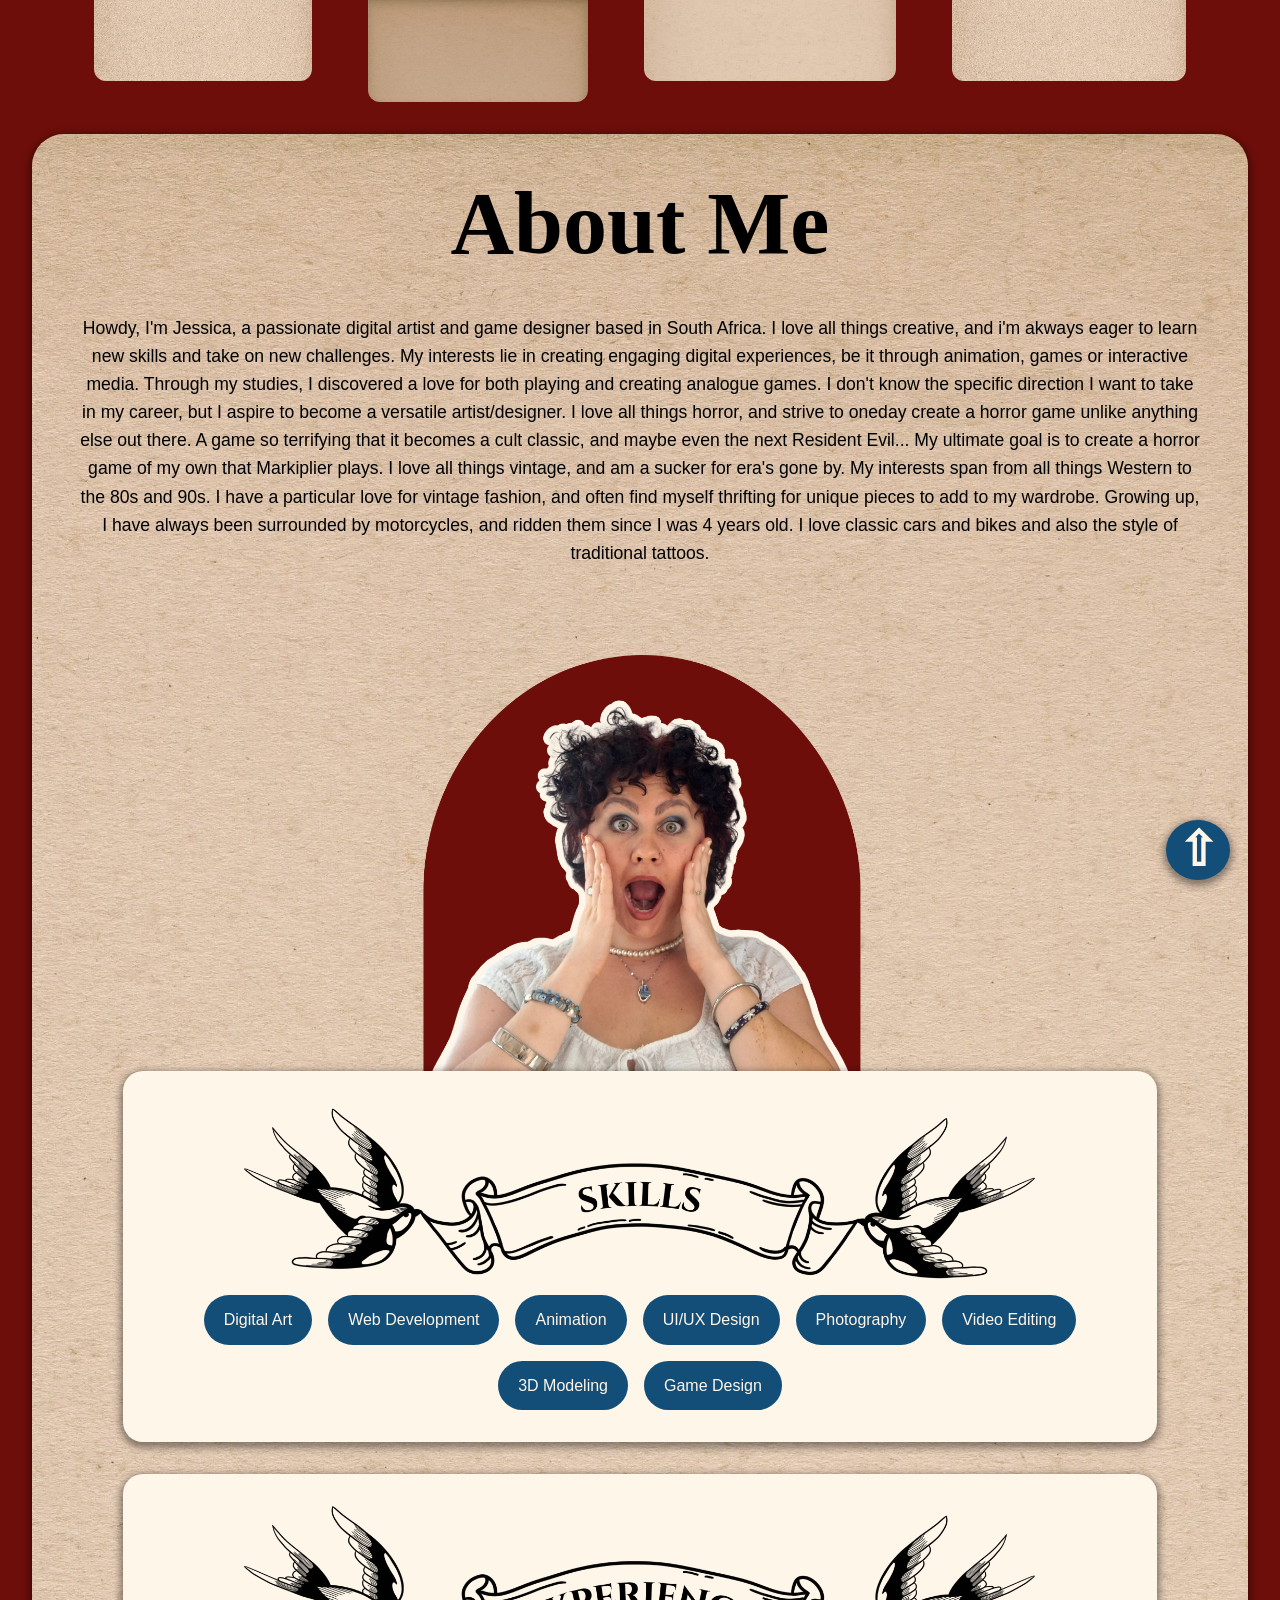
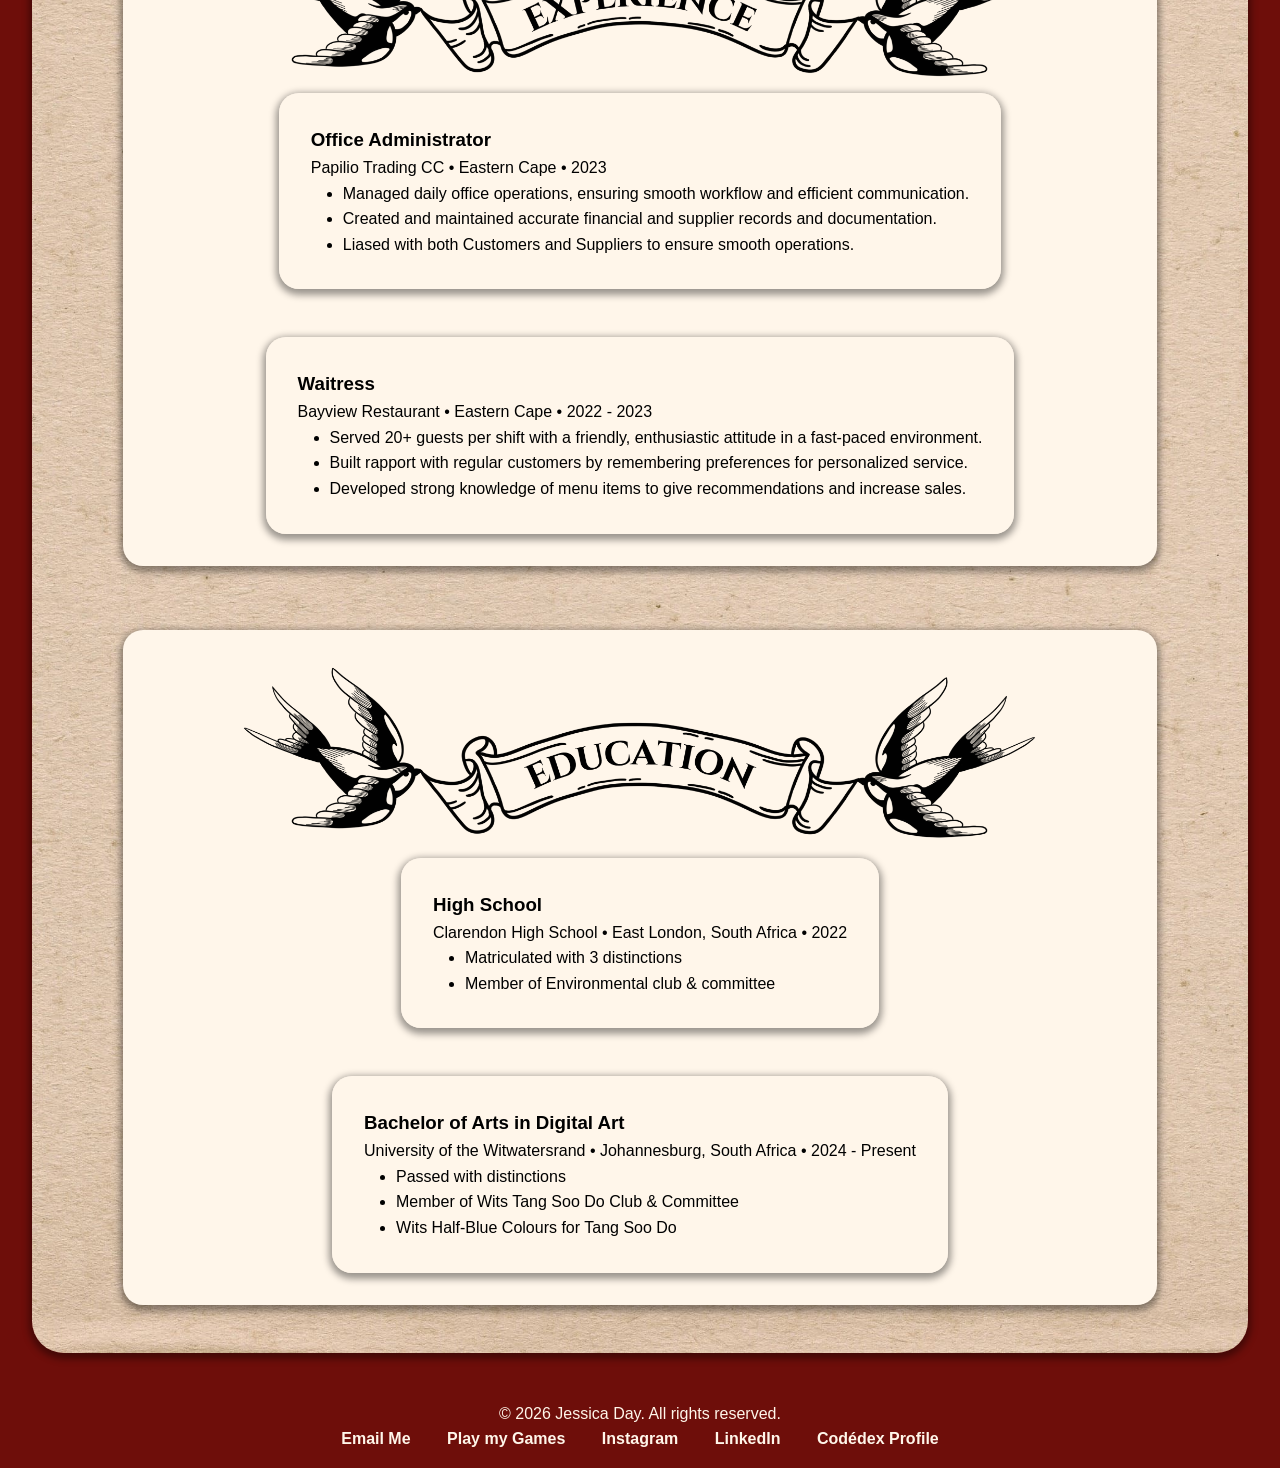
<file: about.html>
<!DOCTYPE html>
<html lang="en">
<head>
    <meta charset="UTF-8">
    <meta name="viewport" content="width=device-width, initial-scale=1.0">
    <meta name="description" content="Description of metadata as seen in search preview">

    <title>Jesterday's Portfolio</title>
    <link rel="stylesheet" href="CSS/style.css">

</head>

<body class="preload dark-mode">

    <a id="top"></a>
    
    <div id="nav-placeholder"></div>

    <div class="page-content">

        <section class="intro">
            <div class="about-text">
                <h1 class="page-title">About Me</h1>
                <p class="bio">
                    Howdy, I'm Jessica, a passionate digital artist and game designer based in South Africa. I love all things creative, and i'm akways eager to learn new skills and take on new challenges.
                    My interests lie in creating engaging digital experiences, be it through animation, games or interactive media. Through my studies, I discovered a love for both playing and creating analogue games.
                    I don't know the specific direction I want to take in my career, but I aspire to become a versatile artist/designer.

                    I love all things horror, and strive to oneday create a horror game unlike anything else out there. A game so terrifying that it becomes a cult classic, and maybe even the next Resident Evil...
                    My ultimate goal is to create a horror game of my own that Markiplier plays.

                    I love all things vintage, and am a sucker for era's gone by. My interests span from all things Western to the 80s and 90s. 
                    I have a particular love for vintage fashion, and often find myself thrifting for unique pieces to add to my wardrobe.
                    Growing up, I have always been surrounded by motorcycles, and ridden them since I was 4 years old. I love classic cars and bikes and also the style of traditional tattoos.

                </p>
            </div>

            <div class="about-image">
                <img src="Assets/aboutpic.png" alt="Aboutpic">
            </div>
        </section>

        <section class="skills-section" id="skills">
            <div class="container">

                <div class="section-banner">
                    <img class="banner" src="Assets/skills.png" alt="banner">
                </div>

                <ul class="skills-list">
                    <li class="skill-item">Digital Art</li>
                    <li class="skill-item">Web Development</li>
                    <li class="skill-item">Animation</li>
                    <li class="skill-item">UI/UX Design</li>
                    <li class="skill-item">Photography</li>
                    <li class="skill-item">Video Editing</li>
                    <li class="skill-item">3D Modeling</li>
                    <li class="skill-item">Game Design</li>
                </ul>
            </div>
        </section>

        <section class="experience-section">
            <div class="container">

                <div class="section-banner">
                    <img class="banner" src="Assets/experience.png" alt="banner">
                </div>

                <article class="experience-card">
                    <h3>Office Administrator</h3>
                    <p>Papilio Trading CC • Eastern Cape • 2023</p>
                    <ul>
                        <li>Managed daily office operations, ensuring smooth workflow and efficient communication.</li>
                        <li>Created and maintained accurate financial and supplier records and documentation.</li>
                        <li>Liased with both Customers and Suppliers to ensure smooth operations.</li>
                    </ul>
                </article>
    
                <article class="experience-card">
                    <h3>Waitress</h3>
                    <p>Bayview Restaurant • Eastern Cape • 2022 - 2023</p>
                    <ul>
                        <li>Served 20+ guests per shift with a friendly, enthusiastic attitude in a fast-paced environment.</li>
                        <li>Built rapport with regular customers by remembering preferences for personalized service.</li>
                        <li>Developed strong knowledge of menu items to give recommendations and increase sales.</li>
                    </ul>
                </article>

            </div>
        </section>

        <section class="education-section" id="education">
            <div class="container">

                <div class="section-banner">
                    <img class="banner" src="Assets/education.png" alt="banner">
                </div>

                <article class="education-card">
                    <h3>High School</h3>
                    <p>Clarendon High School • East London, South Africa • 2022</p>
                    <ul>
                        <li>Matriculated with 3 distinctions</li>
                        <li>Member of Environmental club & committee</li>
                    </ul>
                </article>
    
                <article class="education-card">
                    <h3>Bachelor of Arts in Digital Art</h3>
                    <p>University of the Witwatersrand • Johannesburg, South Africa • 2024 - Present</p>
                    <ul>
                        <li>Passed with distinctions</li>
                        <li>Member of Wits Tang Soo Do Club & Committee</li>
                        <li>Wits Half-Blue Colours for Tang Soo Do</li>
                    </ul>
                </article>

            </div>
        </section>

        <a href="#top" class="back-to-top">&#8679;</a>

    </div>

    <footer>
        <p>&copy; 2026 Jessica Day. All rights reserved.</p>
        <div class="links">
                <a class="link" href="mailto:jday6274@gmail.com">Email Me</a>
                <a class="link" href="https://jesterday11.itch.io/" target="_blank">Play my Games</a>
                <a class="link" href="https://www.instagram.com/jesterday_7/" target="_blank">Instagram</a>
                <a class="link" href="https://www.linkedin.com/in/jessica-day-36222924b/" target="_blank">LinkedIn</a>
                <a class="link" href="https://www.codedex.io/@Jesterday" target="_blank">Codédex Profile</a>
            </div>
    </footer>

        <script src="JavaScript/main.js" defer></script>
    
</body>
</html>
</file>
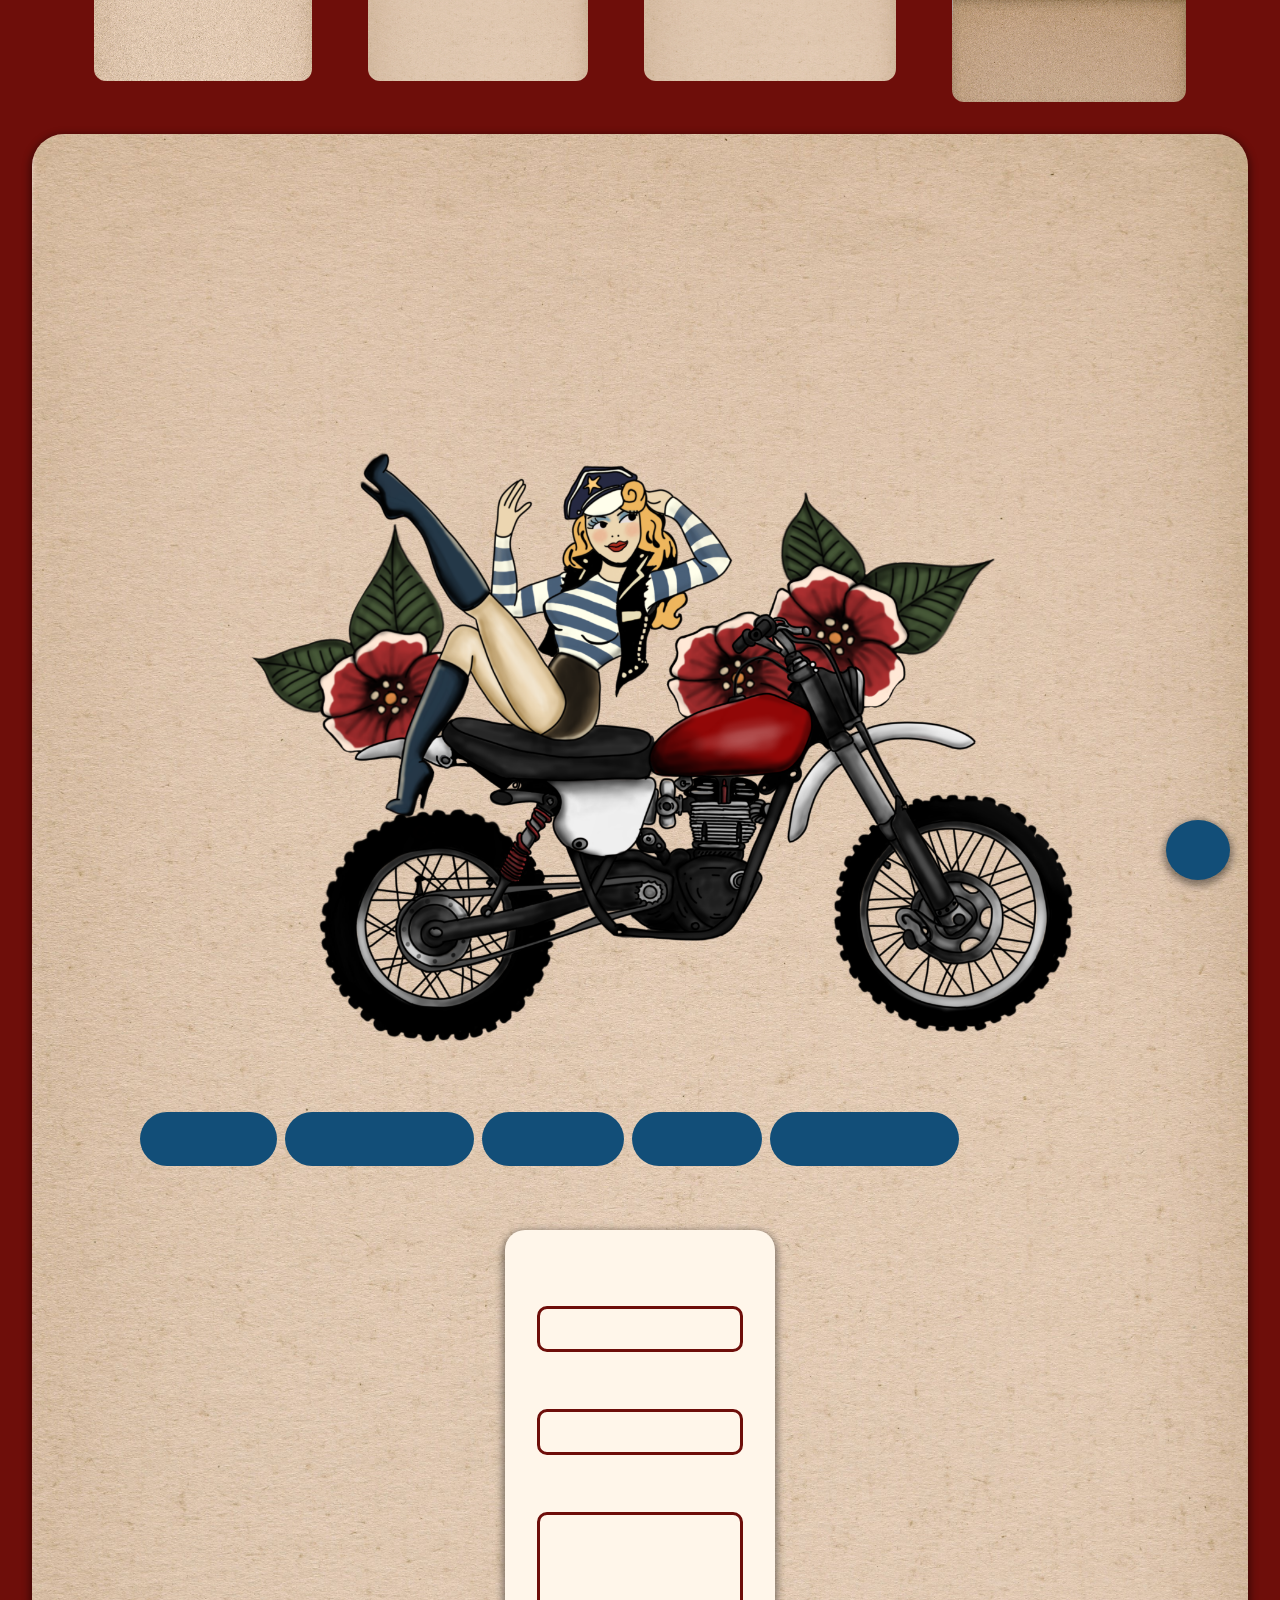
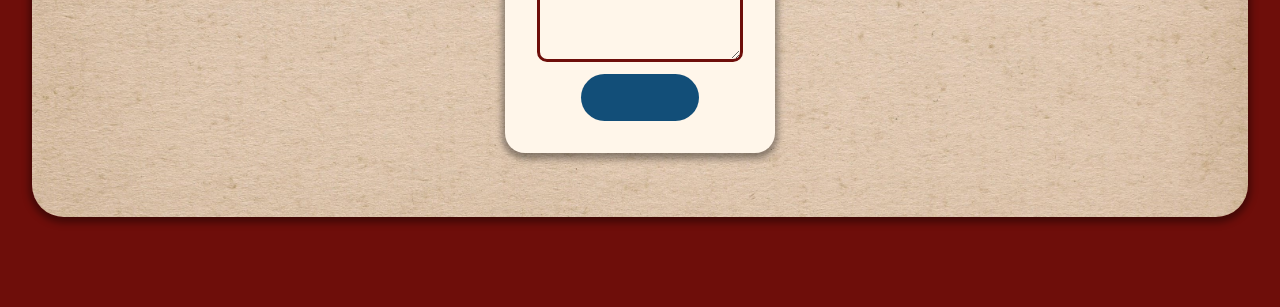
<file: contact.html>
<!DOCTYPE html>
<html lang="en">
<head>
    <meta charset="UTF-8">
    <meta name="viewport" content="width=device-width, initial-scale=1.0">
    <meta name="description" content="Description of metadata as seen in search preview">

    <title>Jesterday's Portfolio</title>
    <link rel="stylesheet" href="CSS/style.css"/>
    
</head>

<body class="preload dark-mode">
    
    <a id="top"></a>

    <div id="nav-placeholder"></div>

    <div class="page-content">
    
        <section class="intro contact-layout">

            <div class="contact-left">
                <h1 class="page-title">Contact</h1>

                <p class="bio">
                    Like what you see? Don't hesitate to reach out if you have any questions or would like to collaborate!
                </p>

                <div class="piccy">
                    <img src="Assets/girl.png" alt="gorl">
                </div>

                <div class="contact-links">
                    <a class="contact-link" href="mailto:jday6274@gmail.com">Email Me</a>
                    <a class="contact-link" href="https://jesterday11.itch.io/" target="_blank">Play my Games</a>
                    <a class="contact-link" href="https://www.instagram.com/jesterday_7/" target="_blank">Instagram</a>
                    <a class="contact-link" href="https://www.linkedin.com/in/jessica-day-36222924b/" target="_blank">LinkedIn</a>
                    <a class="contact-link" href="https://www.codedex.io/@Jesterday" target="_blank">Codédex Profile</a>
                </div>
            </div>

   
            <div class="contact-right">
                 <div class="container contact-form-container">
                    <form action="https://api.web3forms.com/submit" method="POST">
                        <input type="hidden" name="access_key" value="7b21a200-7bbb-4ae2-be1c-eec8dc0ac96b">

                        <label>Name</label>
                        <input type="text" name="name" required>

                        <label>Email</label>
                        <input type="email" name="email" required>

                        <label>Message</label>
                        <textarea name="message" required></textarea>

                        <button class="submit" type="submit">Submit</button>
                    </form>
                </div>
                
            </div>
        </section>
        
        <a href="#top" class="back-to-top">⇧</a>

    </div>

    <footer>
        <p>&copy; 2026 Jessica Day. All rights reserved.</p>
    </footer>

        <script src="JavaScript/main.js" defer></script>
    
</body>
</html>
</file>
<file: CSS/style.css>
:root {
    --the-red: #6e0e0a;
    --secondary: #fff6ea;
    --secondary-dark: #ddcbb6;
    --accent: #124e78;
    --accent-dark: #0b2e4d;
    --text-color: #000000;
    --text-light: #fff6ea;
    --bg-color: #fff6ea;

    --shadow-soft: 0 3px 7px 3px rgba(0, 0, 0, 0.393);
    --shadow-inset: inset 0 4px 10px rgba(0, 0, 0, 0.15);

    --max-width: 1400px;

    --font-display: "DistilleryStrong", serif;
    --font-heading: "Cinzel Bold", serif;
    --font-body: "Montserrat-Regular", sans-serif;
}

body.dark-mode {
    --secondary: #000000;
    --secondary-dark: #141414;
    --accent: #124e78;
    --accent-dark: #0b2e4d;
    --text-color: #fff6ea;
}

/* Fonts */
@font-face {
    font-family: "DistilleryStrong";
    src: url("https://db.onlinewebfonts.com/t/4cc83785869a1c1a43299ee232d4ac5d.eot");
    src: url("https://db.onlinewebfonts.com/t/4cc83785869a1c1a43299ee232d4ac5d.eot?#iefix") format("embedded-opentype"),
        url("https://db.onlinewebfonts.com/t/4cc83785869a1c1a43299ee232d4ac5d.woff2") format("woff2"),
        url("https://db.onlinewebfonts.com/t/4cc83785869a1c1a43299ee232d4ac5d.woff") format("woff"),
        url("https://db.onlinewebfonts.com/t/4cc83785869a1c1a43299ee232d4ac5d.ttf") format("truetype"),
        url("https://db.onlinewebfonts.com/t/4cc83785869a1c1a43299ee232d4ac5d.svg#DistilleryStrong") format("svg");
}

@font-face {
    font-family: "Cinzel Bold";
    src: url("https://db.onlinewebfonts.com/t/2d13d52146cd7dc1b1206d1d74fa58bc.eot");
    src: url("https://db.onlinewebfonts.com/t/2d13d52146cd7dc1b1206d1d74fa58bc.eot?#iefix") format("embedded-opentype"),
        url("https://db.onlinewebfonts.com/t/2d13d52146cd7dc1b1206d1d74fa58bc.woff2") format("woff2"),
        url("https://db.onlinewebfonts.com/t/2d13d52146cd7dc1b1206d1d74fa58bc.woff") format("woff"),
        url("https://db.onlinewebfonts.com/t/2d13d52146cd7dc1b1206d1d74fa58bc.ttf") format("truetype"),
        url("https://db.onlinewebfonts.com/t/2d13d52146cd7dc1b1206d1d74fa58bc.svg#Cinzel Bold") format("svg");
}

@font-face {
    font-family: "Montserrat-Regular";
    src: url("https://db.onlinewebfonts.com/t/07689d4eaaa3d530d58826b5d7f84735.eot");
    src: url("https://db.onlinewebfonts.com/t/07689d4eaaa3d530d58826b5d7f84735.eot?#iefix") format("embedded-opentype"),
        url("https://db.onlinewebfonts.com/t/07689d4eaaa3d530d58826b5d7f84735.woff2") format("woff2"),
        url("https://db.onlinewebfonts.com/t/07689d4eaaa3d530d58826b5d7f84735.woff") format("woff"),
        url("https://db.onlinewebfonts.com/t/07689d4eaaa3d530d58826b5d7f84735.ttf") format("truetype"),
        url("https://db.onlinewebfonts.com/t/07689d4eaaa3d530d58826b5d7f84735.svg#Montserrat-Regular") format("svg");
}

/* Reset & Base */
* {
    box-sizing: border-box;
    margin: 0;
    padding: 0;
}

html {
    scroll-behavior: smooth;
}

html,
body {
    min-height: 100vh;
}

body {
    background-color: var(--the-red);
    background-size: cover;
    color: var(--text-color);
    font-family: var(--font-body);
    line-height: 1.6;
    opacity: 0;
    transition: opacity 0.4s ease, background 0.4s ease, color 0.4s ease;
}

body.loaded {
    opacity: 1;
}

img {
    display: block;
    max-width: 100%;
}

a {
    color: inherit;
}

html {
    font-size: 16px;
}

/* Fluid type scaling */
@media (max-width: 1000px) {
    html {
        font-size: 15px;
    }
}

@media (max-width: 600px) {
    html {
        font-size: 14px;
    }
}

@media (max-width: 400px) {
    html {
        font-size: 13px;
    }
}

/* Theme */
.light-dark-theme {
    all: unset;
    margin-left: 0.5rem;
    border: 0;
    background: none;
    cursor: pointer;
}

body.dark-mode .nav-btn,
body.dark-mode .page-content {
    background-image: url("../Assets/blackBG.jpg");
}

body.dark-mode .banner {
    filter: brightness(1) invert(0.90);
}

body.dark-mode .section-break {
    background-image: url("../Assets/border suit.png");
    mix-blend-mode: difference;
}

/* Layout */
.page-content {
    width: min(95%, var(--max-width));
    margin: 2rem auto;

    border-radius: 2rem;
    overflow: hidden;
    padding-bottom: 1rem;

    background-image: url("../Assets/blog.jpg");
    background-size: cover;
    background-position: center;

    box-shadow: var(--shadow-soft);
}

.intro {
    display: flex;
    flex-direction: column;
    justify-content: space-between;
    align-items: center;
    gap: 1.5rem;
    width: 100%;
}


.hero-text, .about-text,
.work-text,
.contact-text {
    display: flex;
    flex: 1;
    flex-direction: column;
    align-items: flex-start;
    padding: 2rem 3rem;
}

.featured-work-section,
.contact-section,
.projects {
    display: flex;
    flex-direction: column;
    justify-content: center;
    align-items: center;
}

.experience-section,
.education-section,
.work-section,
.contact-page,
.game-section {
    padding: 2rem 0;
}

/* Navigation */

.nav-bar {
    display: flex;
    justify-content: flex-end;
    align-items: center;
    gap: 0.5rem;
}

.nav-btn {
    align-self: flex-start;
    margin: 0 1.5rem;
    padding: 1.7rem 5rem;
    border: 0;
    border-radius: 0 0 0.75rem 0.75rem;
    background-image: url("Assets/blog.jpg");
    background-position: center;
    background-size: cover;
    color: var(--text-color);
    cursor: pointer;
    font-family: var(--font-heading);
    font-size: 1.5rem;
    transition: padding-bottom 0.2s ease, box-shadow 0.2s ease;
}


.nav-btn:hover, .nav-btn.active {
    padding-bottom: 3rem;
    background-position: top;
    background-repeat: repeat-x;
    box-shadow: var(--shadow-inset);
    filter: brightness(0.85) saturate(1.4);
}

.nav-links {
    display: flex;
    flex: 1;
    flex-wrap: no-wrap;
    justify-content: center;
    align-items: center;
    gap: 0.5rem;
    min-width: 0;
}

.hamburger {
    display: none;
    border: none;
    background: none;
    color: var(--secondary);
    font-size: 2rem;
    cursor: pointer;
}

/* Shared Components */
.btn,
.contact-link,
.back-to-top,
.game-section a, .submit {
    display: inline-flex;
    justify-content: center;
    align-self: center;
    width: fit-content;
    min-height: 44px;
    padding: 0.8rem 2rem;
    border: 0;
    border-radius: 999px;
    background: var(--accent);
    color: var(--text-light);
    cursor: pointer;
    font-family: var(--font-body);
    font-size: 1.1rem;
    text-align: center;
    text-decoration: none;
    transition: background-color 0.3s ease, transform 0.3s ease;
}

.btn:hover,
.contact-link:hover,
.back-to-top:hover,
.game-section a:hover, .submit:hover {
    background: var(--accent-dark);
    transform: translateY(-2px);
}

.back-to-top {
    position: fixed;
    right: 50px;
    bottom: 20px;

    width: 64px;
    height: 60px;
    border-radius: 50%;

    display: flex;
    align-items: center;
    justify-content: center;

    font-size: 3rem;
    font-weight: 900;
    line-height: 1;

    box-shadow: var(--shadow-soft);
    transition: transform 0.2s ease, background 0.3s ease;
}

.card-btn {
    display: inline-flex;
    justify-content: flex-end;
    align-items: center;
    width: fit-content;
    min-height: 44px;
    margin-top: 1rem;
    padding: 0.8rem 2rem;
    border: 0;
    border-radius: 999px;
    background: var(--secondary);
    color: var(--accent);
    cursor: pointer;
    font-family: var(--font-body);
    font-size: 1.1rem;
    text-align: center;
    text-decoration: none;
    transition: background-color 0.3s ease, transform 0.3s ease;
}

.card-btn:hover {
    background: var(--secondary-dark);
    color: var(--accent-dark);
    transform: translateY(-2px);
}


/* Page Elements */
.page-title {
    display: flex;
    justify-content: flex-start;
    align-items: baseline;
    gap: 1rem;
    width: 100%;
    padding: 1rem;
    font-family: var(--font-display);
    font-size: 5.5rem;
    line-height: 0.95;
    
}

.section-break {
    width: 100%;
    height: 60px;
    margin: 5rem 0;
    background-image: url("Assets/border suit.png");
    background-position: 0 center;
    background-repeat: repeat-x;
    background-size: auto 95%;
}

.section-banner {
    display: flex;
    justify-content: center;
    align-items: center;
    margin: 0;
}

.banner {
    display: block;
    width: 100%;
    max-width: 50rem;
}

.position {
    padding-top: 1rem;
    padding-left: 2rem;
    font-family: var(--font-heading);
    font-size: 1.75rem;
    line-height: 1.2;
}

.bio {
    width: 100%;
    max-width: 1200px;
    padding: 2rem 0;
    font-size: 1.1rem;
    text-align: center;
}

.label {
    font-weight: 700;
}

.link {
    padding: 0.5rem 1rem;
    color: var(--secondary);
    font-weight: 700;
    text-decoration: none;
}

.link:hover {
    color: var(--secondary-dark);
    text-decoration: underline;
}

/* Home Page */
.hero-text .page-title {
    flex: 1;
    justify-content: flex-start;
}

.about-text .page-title,
.work-text .page-title,
.contact-text .page-title {
    justify-content: center;
}

.hero-text .bio {
    flex: 1;
    text-align: left;
}

.hero-image {
    display: flex;
    flex-shrink: 0;
    justify-content: space-around;
    align-self: center;
    width: min(475px, 80vw);
    aspect-ratio: 1;
    margin: 2rem 0;
    overflow: hidden;
}

.profile-pic {
    width: 100%;
    height: 100%;
    object-fit: contain;
}

/* Cards & Grids */
.featured-work-content,
.project-grid {
    display: grid;
    grid-template-columns: repeat(3, 1fr);
    gap: 1.5rem;
    width: 95%;
    max-width: var(--max-width);
    padding: 2rem;
}

.project-card,
.featured-card {
    aspect-ratio: 3 / 4;
    perspective: 1000px;
}

.card-sides {
    position: relative;
    width: 98%;
    height: 105%;
    cursor: pointer;
    transform-style: preserve-3d;
    transition: transform 1s;
}

.card-sides.is-flipped {
    transform: rotateY(180deg);
}

.card-face {
    position: absolute;
    width: 100%;
    height: 100%;
    overflow: hidden;
    border-radius: 1rem;
    backface-visibility: hidden;
    box-shadow: var(--shadow-soft);
    transform: translateZ(0);
}

.card-front img {
    width: 100%;
    height: 100%;
    object-fit: cover;
    object-position: center;
}

.card-back {
    display: flex;
    flex-direction: column;
    justify-content: center;
    align-items: center;
    background-color: var(--accent);
    color: var(--secondary);
    text-align: center;
    transform: rotateY(180deg);
}

/* About Page */
.about-image {
    flex-shrink: 0;
    width: 500px;
    height: auto;
    max-width: 35vw;
}



.skills-list {
    display: flex;
    flex-wrap: wrap;
    justify-content: center;
    gap: 1rem;
    list-style: none;
}

.skill-item {
    padding: 0.75rem 1.25rem;
    border-radius: 999px;
    background: var(--accent);
    color: var(--secondary);
}

.experience-card,
.education-card {
    padding: 2rem;
    border-radius: 20px;
    background: rgba(255, 246, 234, 0.75);
    box-shadow: var(--shadow-soft);
}

.experience-card + .experience-card,
.education-card + .education-card {
    margin-top: 2rem;
}

.experience-card ul,
.education-card ul {
    padding-left: 2rem;
}

/* Work Pages */
.container {
    display: flex;
    flex-direction: column;
    justify-content: center;
    align-items: center;
    gap: 1rem;
    width: 85%;
    max-width: 1100px;
    margin: 0 auto;
    padding: 2rem;
    border-radius: 20px;
    background-color: var(--secondary);
    box-shadow: var(--shadow-soft);
    filter: brightness(1);
}

.game-title,
.other-title {
    font-family: var(--font-heading);
    font-size: 4rem;
    line-height: 1;
}

.game-info,
.other-info {
    display: flex;
    flex-wrap: wrap;
    justify-content: center;
    align-items: center;
    gap: 1rem;
    list-style: none;
    font-family: var(--font-heading);
    font-size: 1.1rem;
}

.game-info li,
.other-info li {
    padding: 0 1rem;
    border-radius: 12px;
    background: none;
}

.game-description,
.other-description {
    max-width: 1000px;
    padding: 1rem 0;
    font-size: 1.1rem;
    line-height: 1.5;
    text-align: center;
}

.game-images,
.concept-images {
    display: grid;
    grid-template-columns: repeat(3, 1fr);
    gap: 1rem;
}

.game-images img,
.concept-images img {
    width: 100%;
    aspect-ratio: 16 / 9;
    border-radius: 12px;
    object-fit: cover;
    cursor: pointer;
    box-shadow: var(--shadow-soft);
}

.game-images img:hover,
.concept-images img:hover {
    transform: scale(1.07);
}

.concept-images img {
    background-color: var(--secondary-dark);
}

.image-caption {
    position: absolute;
    bottom: 8px;
    width: 100%;
    padding: 8px 12px;
    color: var(--text-color);
    font-size: 15px;
    text-align: center;
}



/* Other Page */
.carousel {
    display: flex;
    gap: 2rem;
    width: 100%;
    padding: 2rem 0;
    overflow-x: auto;
    scroll-snap-type: x mandatory;
}

.animation-card {
    position: relative;
    flex: 0 0 350px;
    height: 500px;
    overflow: hidden;
    border-radius: 20px;
    box-shadow: var(--shadow-soft);
    cursor: pointer;
    perspective: 1000px;
    scroll-snap-align: start;
    transition: transform 0.3s ease;
}

.animation-card:hover {
    transform: scale(1.05);
}

.animation-card img {
    width: 100%;
    height: 100%;
    object-fit: cover;
    transition: transform 0.3s ease;
}

.animation-card:hover img {
    filter: blur(7px) brightness(0.4);
}

.animation-card:hover .play-overlay {
    opacity: 0;
    transition: transform 0.3s ease;
}

.animation-card h3 {
    padding: 1rem;
    font-family: var(--font-heading);
    text-align: center;
}

.card-overlay {
    position: absolute;
    inset: 0;
    display: flex;
    flex-direction: column;
    justify-content: center;
    align-items: center;
    padding: 2rem;
    background: rgba(0, 0, 0, 0.45);
    color: var(--secondary);
    text-align: center;
    opacity: 0;
    transition: opacity 0.4s ease;
}

.animation-card:hover .card-overlay {
    opacity: 1;
}

.play-overlay {
    position: absolute;
    top: 50%;
    left: 50%;
    display: flex;
    justify-content: center;
    align-items: center;
    width: 80px;
    height: 80px;
    border-radius: 50%;
    background: var(--text-color);
    color: var(--secondary);
    font-size: 2rem;
    pointer-events: none;
    transform: translate(-50%, -50%);
}

/* Contact Page */
.contact-layout {
    display: flex;
    justify-content: space-between;
    align-items: center;
    gap: 4rem;
    padding: 3rem;
}

.contact-left {
    display: flex;
    flex: 1;
    flex-direction: column;
    justify-content: left;
    align-items: flex-start;
    gap: 1rem;
}

.contact-right {
    display: flex;
    flex-direction: column;
    flex: 1;
    justify-content: center;
    align-items: flex-start;
}

.piccy img {
    width: 1000px;
    height: auto;
}

.contact-form-container {
    width: 100%;
    max-width: 500px;
}

.contact-form-container form {
    display: flex;
    flex-direction: column;
    gap: 0.8rem;
    width: 100%;
}

.contact-form-container input,
.contact-form-container textarea {
    padding: 0.8rem;
    border: 3px solid var(--the-red);
    border-radius: 10px;
    background: var(--secondary);
}

.contact-form-container textarea {
    min-height: 150px;
}

label {
    font-family: var(--font-heading);
    font-size: 1.2rem;
}

.submit {
    align-self: center;
    justify-content: center;
}

.contact-links {
    display: flex;
    flex-wrap: wrap;
    gap: 0.5rem;
    margin-top: 1rem;
}

/* Lightboxes */
.lightbox,
.video-lightbox {
    display: none;
    position: fixed;
    justify-content: center;
    align-items: center;
}

.lightbox {
    top: 0;
    left: 0;
    width: 100%;
    height: 100%;
    z-index: 1000;
    background-color: rgba(0, 0, 0, 0.8);
    backdrop-filter: blur(7px);
}

.video-lightbox {
    inset: 0;
    z-index: 9999;
    background: rgba(0, 0, 0, 0.9);
}

.video-lightbox.active {
    display: flex;
}

.lightbox-content {
    position: relative;
    display: flex;
    flex-direction: column;
    align-items: center;
}

.lightbox-content img {
    width: auto;
    height: auto;
    max-width: min(80vw, 900px);
    max-height: 75vh;
    border: solid 1rem var(--text-color);
    border-radius: 12px;
    background-color: var(--secondary-dark);
    box-shadow: 0 0 20px rgba(0, 0, 0, 0.5);
    object-fit: contain;
}

.lightbox-caption {
    margin-top: 1rem;
    color: var(--secondary);
    font-family: var(--font-heading);
    font-size: 1.5rem;
    text-align: center;
}

.video-lightbox video {
    max-width: min(90vw, 1200px);
    max-height: 85vh;
    border-radius: 12px;
    box-shadow: 0 0 30px rgba(0, 0, 0, 0.6);
}

.lightbox .prev,
.lightbox .next,
.video-lightbox .prev,
.video-lightbox .next {
    position: absolute;
    top: 50%;
    z-index: 1001;
    width: 50px;
    height: 50px;
    padding: 10px;
    border: none;
    border-radius: 50%;
    background-color: transparent;
    color: #ffffff;
    cursor: pointer;
    font-size: 2.5rem;
    transform: translateY(-50%);
}

.lightbox .prev,
.video-lightbox .prev {
    left: 20px;
}

.lightbox .next,
.video-lightbox .next {
    right: 20px;
}

.lightbox .close,
.close-video {
    position: absolute;
    top: 20px;
    right: 20px;
    z-index: 1001;
    border: none;
    background: none;
    color: #ffffff;
    cursor: pointer;
    font-size: 2rem;
}

/* Footer */
footer {
    width: 100%;
    padding: 1rem;
    background-color: var(--the-red);
    color: var(--text-light);
    text-align: center;
}

/* Responsiveness */

@media (max-width: 1232px) {

    .nav-bar {
        position: sticky;
        top: 0;
        z-index: 1000;

        display: flex;
        justify-content: flex-end;
        align-items: center;

        min-height: 80px;
        padding: 0 1rem;
    }

    .hamburger {
        display: flex;
        justify-content: center;
        align-items: center;
        font-size: 2rem;
        padding: 0.5rem;
        margin-left: 1rem;
    }

    .nav-links {
        display: flex;
        align-items: center;
        gap: 0.5rem;

        max-width: 0;
        overflow: hidden;

        transition: max-width 0.3s ease;
    }

    .nav-links.active {
        max-width: 1000px;
    }

    .nav-btn {
        margin: 0;
        padding: 0.8rem 1.5rem;
        border-radius: 999px;
        font-size: 1rem;
        white-space: nowrap;
    }

    .nav-btn:hover,
    .nav-btn.active {
        padding-bottom: 0.8rem;
        box-shadow: none;

    }
}

@media (max-width: 1000px) {

    .page-title {
        justify-content: center;
        text-align: center;
        font-size: 3.5rem;
    }

    .hero-text .page-title,
    .about-text .page-title,
    .work-text .page-title,
    .contact-text .page-title {
        justify-content: center;
        align-items: center;
        text-align: center;
        width: 100%;
        font-size: 4rem;
        padding: 1.5rem;
    }

    .bio {
        align-self: center;
        margin: 0 auto;
        font-size: 1rem;
    }

    .position {
        align-self: center;
        padding-left: 0;
    }

    .nav-bar {
        flex-wrap: wrap;
        min-height: auto;
        padding: 0.5rem;
    }

    .nav-btn {
        margin: 0.25rem;
        padding: 1rem 2rem;
        border-radius: 12px;
    }

    .nav-btn:hover {
        padding-bottom: 1rem;
    }

    .contact-right {
        width: 100%;
        align-items: center;
    }

    .contact-form-container {
        width: 500px;
        max-width: 60%;
    }

    .contact-form-container form {
        width: 100%;
    }

    .contact-layout {
        align-items: center;
    }

    .intro {
        flex-direction: column;
        align-items: center;
        text-align: center;
    }

    .position {
        padding-left: 0;
        font-size: 1.4rem;
        text-align: center;
    }

    .bio,
    .game-description {
        width: 100%;
        max-width: 750px;
    }

    .hero-image,
    .about-image {
        width: 360px;
        max-width: 80vw;
        margin: 0;
    }

    .game-images,
    .concept-images {
        grid-template-columns: repeat(2, 1fr);
    }

    .container {
        width: 95%;
        padding: 1.5rem;
    }

    .game-title,
    .other-title {
        font-size: 3rem;
        text-align: center;
    }

    .animation-card {
        flex: 0 0 300px;
        height: 420px;
    }

    .back-to-top {
        right: 20px;
    }
}

@media (max-width: 900px) {
    .contact-layout {
        flex-direction: column;
        align-items: center;
        text-align: center;
    }

    .contact-left,
    .contact-right {
        align-items: center;
        justify-content: center;
    }

    .contact-form-container {
        width: 100%;
    }

    .contact-form-container form {
        width: 100%;
    }
}

@media (max-width: 600px) {
    .page-title {
        font-size: 2.5rem;
    }

    .bio {
        font-size: 0.95rem;
        line-height: 1.5;
    }

    .position {
        font-size: 1.2rem;
    }
}

@media (max-width: 480px) {
    .nav-btn {
        width: 100%;
        margin: 0.25rem 0;
        padding: 1rem;
        font-size: 1.1rem;
    }

    .page-title {
        font-size: 2.3rem;
    }

    .game-title,
    .other-title {
        font-size: 1.8rem;
    }

    .container {
        width: 100%;
        padding: 1rem;
        border-radius: 0;
    }

    .featured-work-content,
    .project-grid {
        gap: 0.5rem;
        padding: 0.5rem;
    }

    .animation-card {
        flex: 0 0 240px;
        height: 340px;
    }

    .section-break {
        height: 40px;
    }
    
}
</file>
